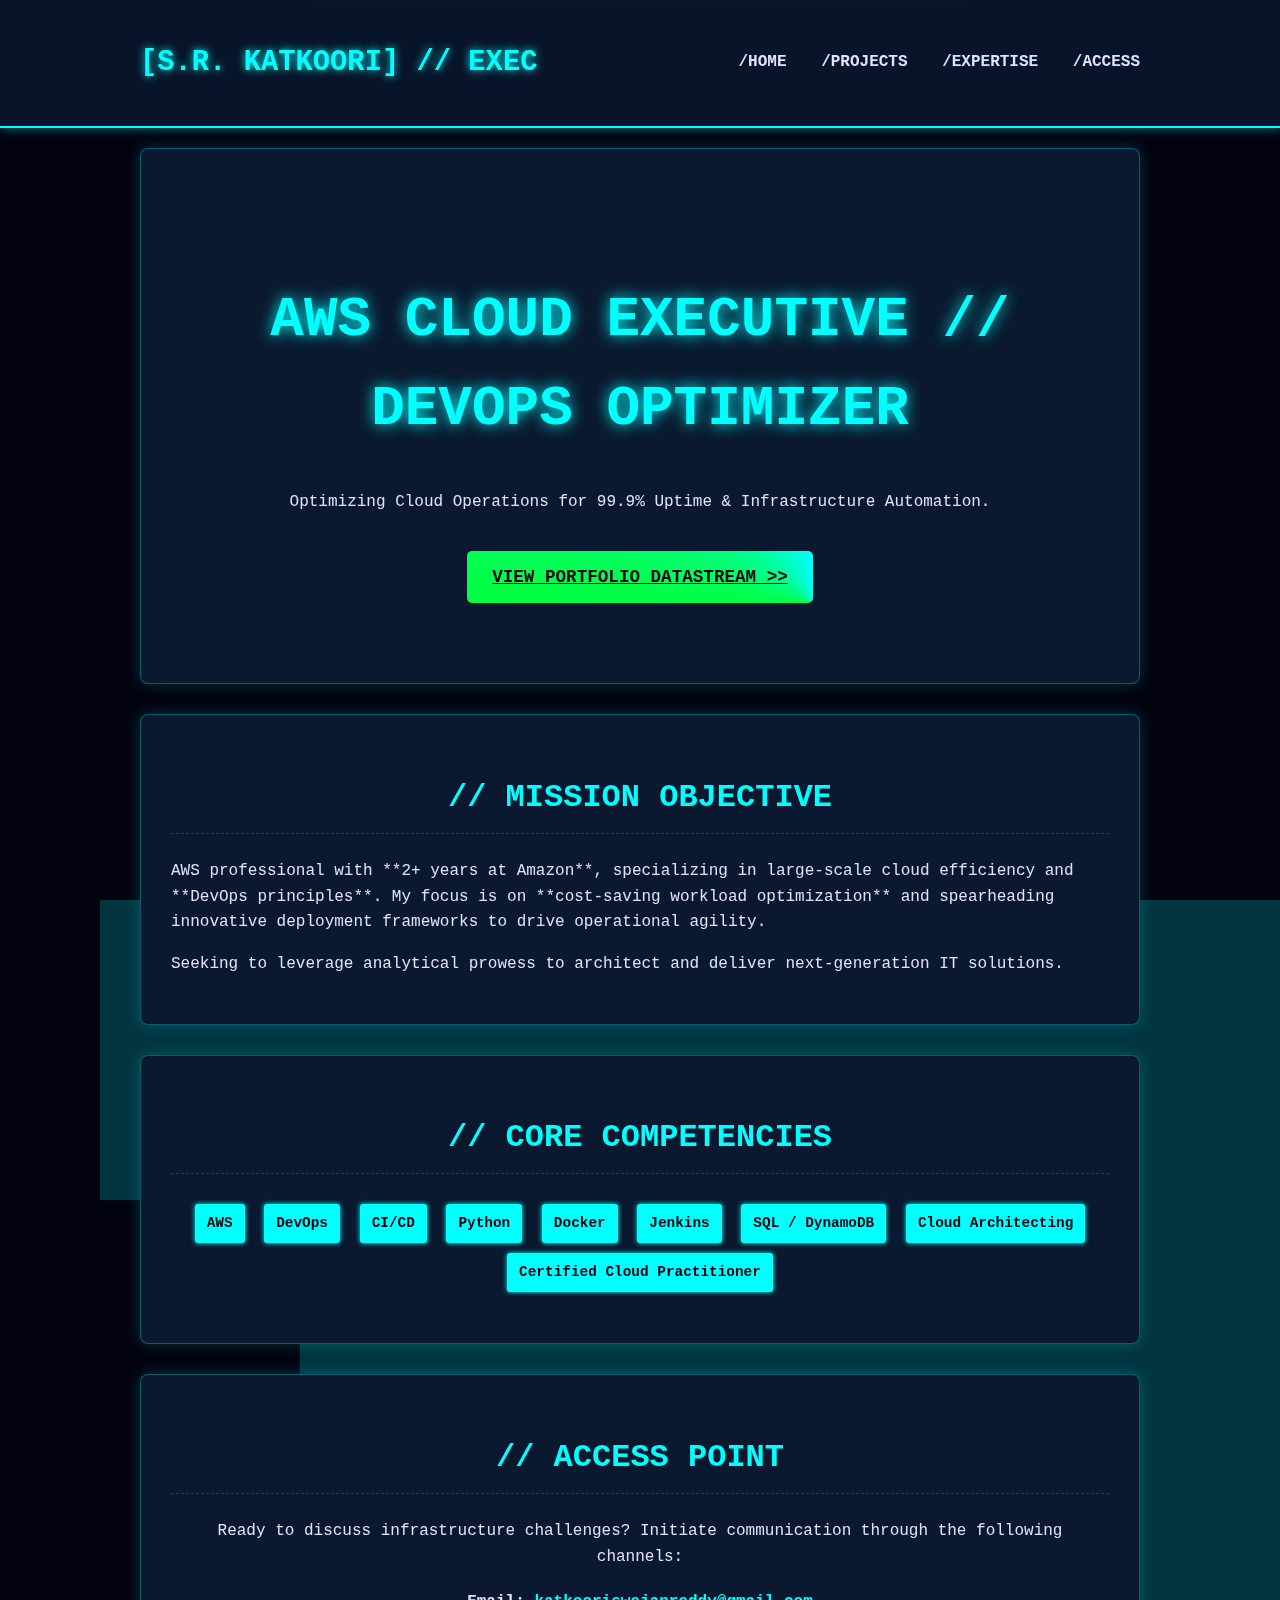
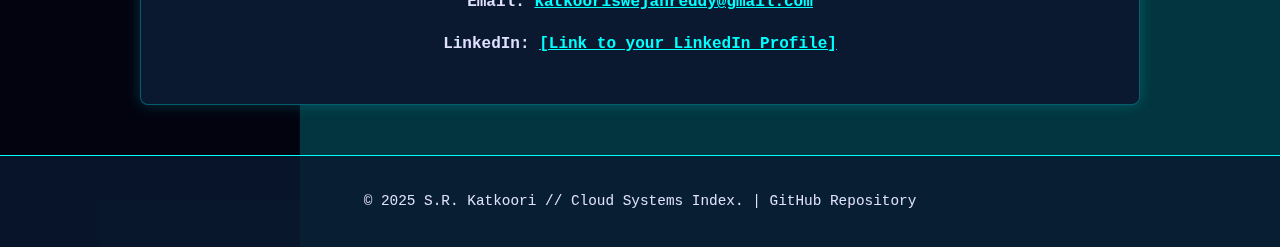
<file: index.html>
<!DOCTYPE html>
<html lang="en">
<head>
    <meta charset="UTF-8">
    <meta name="viewport" content="width=device-width, initial-scale=1.0">
    <title>S.R. Katkoori // Cloud Executive</title>
    <link rel="stylesheet" href="style.css"> 
</head>
<body>
    <header>
        <div class="container">
            <div style="display: flex; justify-content: space-between; align-items: center;">
                <span class="logo-text">[S.R. KATKOORI] // EXEC</span>
                <nav>
                    <ul>
                        <li><a href="index.html">/HOME</a></li>
                        <li><a href="projects.html">/PROJECTS</a></li>
                        <li><a href="#core-skills">/EXPERTISE</a></li>
                        <li><a href="#contact">/ACCESS</a></li>
                    </ul>
                </nav>
            </div>
        </div>
    </header>

    <div class="container">
        <section id="hero" class="hero">
            <h2>AWS CLOUD EXECUTIVE // DEVOPS OPTIMIZER</h2>
            <p>Optimizing Cloud Operations for 99.9% Uptime & Infrastructure Automation.</p>
            <a href="projects.html" class="hero-button">VIEW PORTFOLIO DATASTREAM >></a>
        </section>

        <section id="mission">
            <h2>// MISSION OBJECTIVE</h2>
            <p>AWS professional with **2+ years at Amazon**, specializing in large-scale cloud efficiency and **DevOps principles**. My focus is on **cost-saving workload optimization** and spearheading innovative deployment frameworks to drive operational agility.</p>
            <p>Seeking to leverage analytical prowess to architect and deliver next-generation IT solutions.</p>
        </section>

        <section id="core-skills">
            <h2>// CORE COMPETENCIES</h2>
            <ul class="skills-list">
                <li>AWS</li>
                <li>DevOps</li>
                <li>CI/CD</li>
                <li>Python</li>
                <li>Docker</li>
                <li>Jenkins</li>
                <li>SQL / DynamoDB</li>
                <li>Cloud Architecting</li>
                <li>Certified Cloud Practitioner</li>
            </ul>
        </section>

        <section id="contact">
            <h2>// ACCESS POINT</h2>
            <p style="text-align: center;">Ready to discuss infrastructure challenges? Initiate communication through the following channels:</p>
            <div style="text-align: center; margin-top: 20px;">
                <p><strong>Email:</strong> <a href="mailto:katkooriswejanreddy@gmail.com" class="card-link">katkooriswejanreddy@gmail.com</a></p>
                <p><strong>LinkedIn:</strong> <a href="#" class="card-link">[Link to your LinkedIn Profile]</a></p>
            </div>
        </section>

    </div>

    <footer>
        <p>&copy; 2025 S.R. Katkoori // Cloud Systems Index. | GitHub Repository</p>
    </footer>
</body>
</html>
</file>
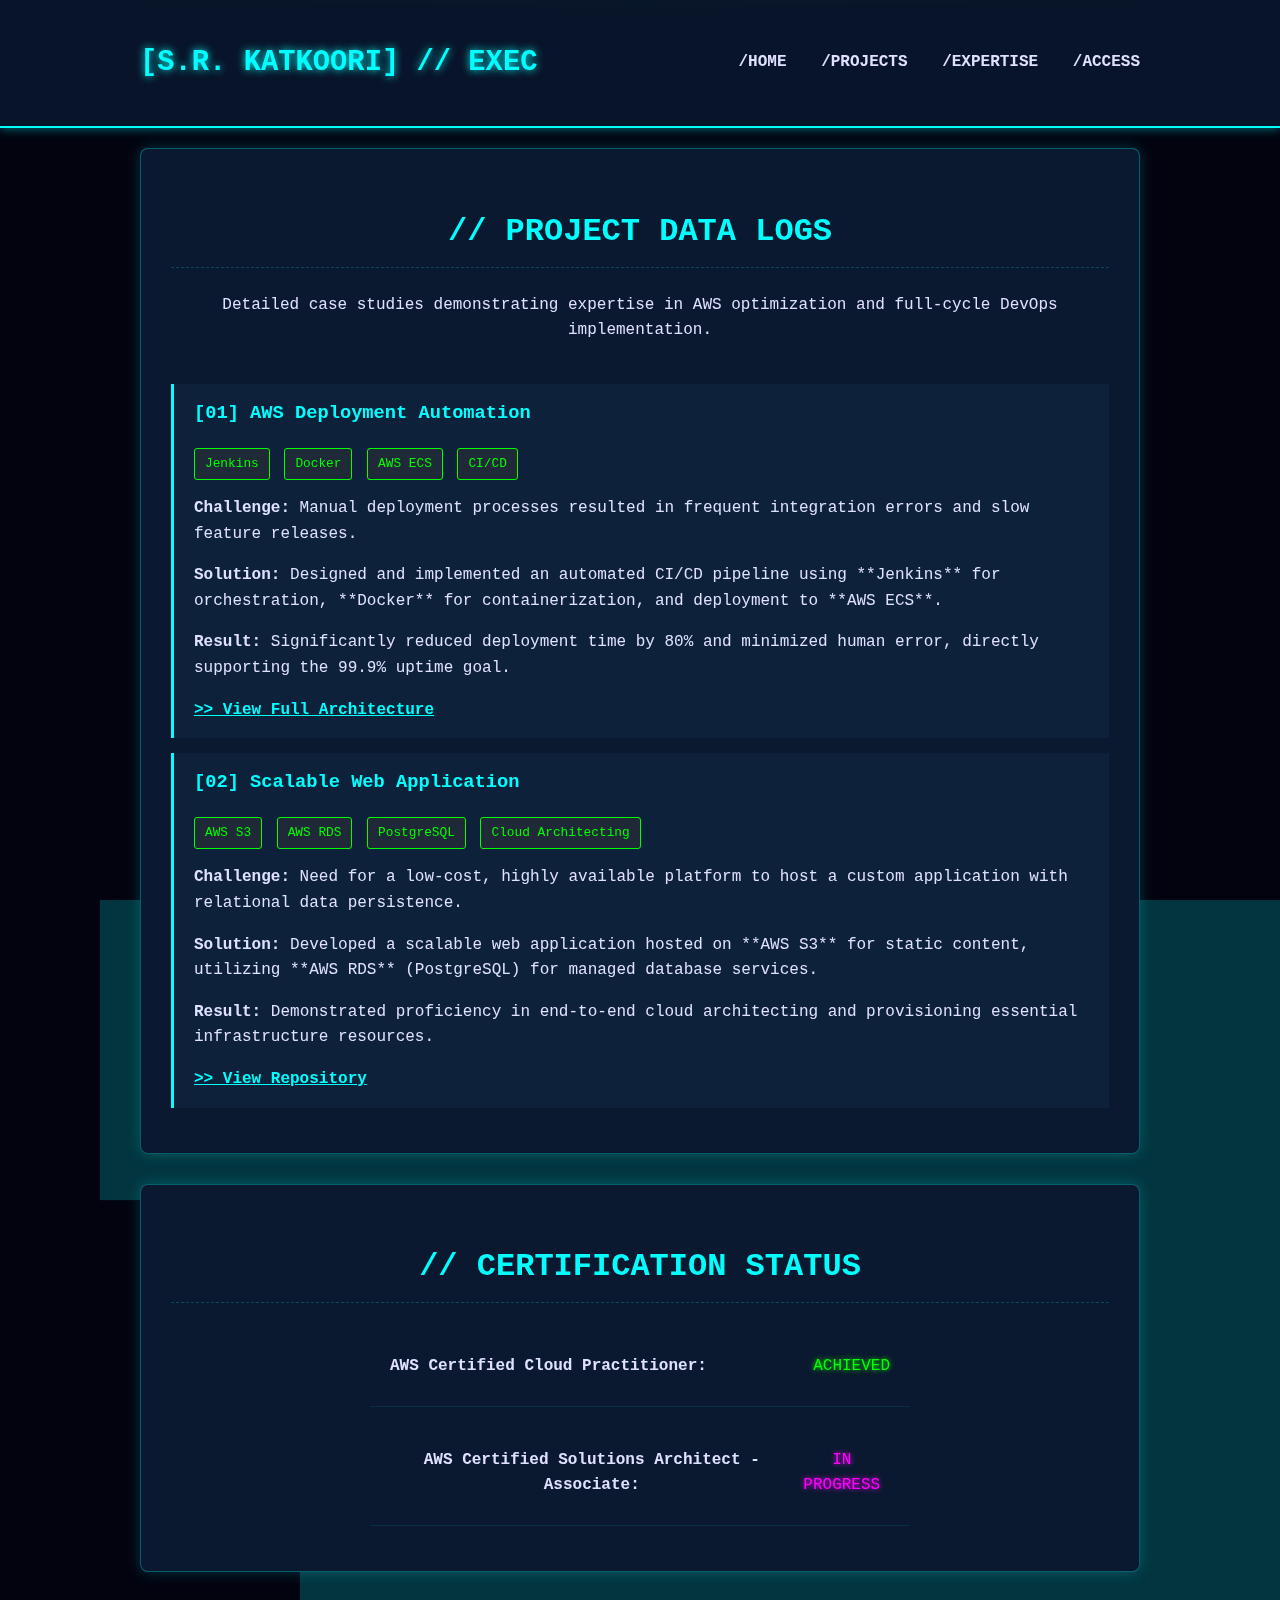
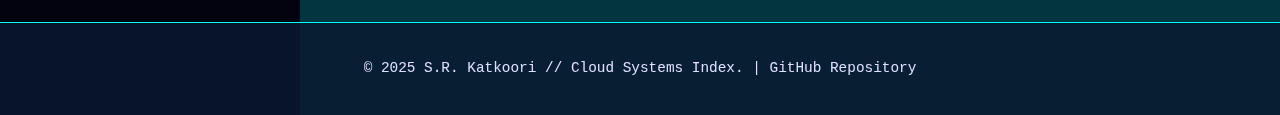
<file: projects.html>
<!DOCTYPE html>
<html lang="en">
<head>
    <meta charset="UTF-8">
    <meta name="viewport" content="width=device-width, initial-scale=1.0">
    <title>S.R. Katkoori // Project Data Logs</title>
    <link rel="stylesheet" href="style.css"> 
</head>
<body>
    <header>
        <div class="container">
            <div style="display: flex; justify-content: space-between; align-items: center;">
                <span class="logo-text">[S.R. KATKOORI] // EXEC</span>
                <nav>
                    <ul>
                        <li><a href="index.html">/HOME</a></li>
                        <li><a href="projects.html">/PROJECTS</a></li>
                        <li><a href="index.html#core-skills">/EXPERTISE</a></li>
                        <li><a href="index.html#contact">/ACCESS</a></li>
                    </ul>
                </nav>
            </div>
        </div>
    </header>

    <div class="container">
        <section>
            <h2>// PROJECT DATA LOGS</h2>
            <p style="text-align: center; margin-bottom: 40px;">Detailed case studies demonstrating expertise in AWS optimization and full-cycle DevOps implementation.</p>

            <div class="project-card large-card">
                <h3>[01] AWS Deployment Automation</h3>
                <p class="tech-tags">
                    <span>Jenkins</span>
                    <span>Docker</span>
                    <span>AWS ECS</span>
                    <span>CI/CD</span>
                </p>
                <p><strong>Challenge:</strong> Manual deployment processes resulted in frequent integration errors and slow feature releases.</p>
                <p><strong>Solution:</strong> Designed and implemented an automated CI/CD pipeline using **Jenkins** for orchestration, **Docker** for containerization, and deployment to **AWS ECS**.</p>
                <p><strong>Result:</strong> Significantly reduced deployment time by 80% and minimized human error, directly supporting the 99.9% uptime goal.</p>
                <a href="#" class="card-link">>> View Full Architecture</a>
            </div>

            <div class="project-card large-card">
                <h3>[02] Scalable Web Application</h3>
                <p class="tech-tags">
                    <span>AWS S3</span>
                    <span>AWS RDS</span>
                    <span>PostgreSQL</span>
                    <span>Cloud Architecting</span>
                </p>
                <p><strong>Challenge:</strong> Need for a low-cost, highly available platform to host a custom application with relational data persistence.</p>
                <p><strong>Solution:</strong> Developed a scalable web application hosted on **AWS S3** for static content, utilizing **AWS RDS** (PostgreSQL) for managed database services.</p>
                <p><strong>Result:</strong> Demonstrated proficiency in end-to-end cloud architecting and provisioning essential infrastructure resources.</p>
                <a href="#" class="card-link">>> View Repository</a>
            </div>
        </section>

        <section id="credentials" class="cert-section">
            <h2>// CERTIFICATION STATUS</h2>
            <div class="cert-item">
                <p><strong>AWS Certified Cloud Practitioner:</strong></p>
                <span class="status-achieved">ACHIEVED</span>
            </div>
            <div class="cert-item">
                <p><strong>AWS Certified Solutions Architect - Associate:</strong></p>
                <span class="status-inprogress">IN PROGRESS</span>
            </div>
        </section>

    </div>

    <footer>
        <p>&copy; 2025 S.R. Katkoori // Cloud Systems Index. | GitHub Repository</p>
    </footer>
</body>
</html>
</file>
<file: style.css>
/* style.css */

/* --- Variables & Base Styles (Cyberpunk/Futuristic) --- */
:root {
    --color-bg: #030310; /* Very Dark Blue/Black */
    --color-text: #E0E0FF; /* Light Blue Text */
    --color-accent: #00FFFF; /* Bright Cyan/Neon */
    --color-dark-bg: #0A192F; /* Dark Block/Container */
    --color-secondary: #FF00FF; /* Magenta for variety */
    --color-tertiary: #00FF00; /* Green for accents */
    --scan-line-color: rgba(0, 255, 255, 0.1); /* Subtle scanning line */
    --font-mono: 'Consolas', 'Courier New', monospace;
}

body {
    font-family: var(--font-mono);
    background-color: var(--color-bg);
    color: var(--color-text);
    line-height: 1.6;
    margin: 0;
    padding: 0;
    overflow-x: hidden; 
}

/* ------------------------------------- */
/* --- 3D FLOATING BACKGROUND EFFECT --- */
/* ------------------------------------- */

/* Keyframes for 3D Movement */
@keyframes move-stars {
    from { transform: translate3d(0, 0, 0); }
    to { transform: translate3d(2000px, 1000px, 0); } 
}

/* Keyframes for Flicker */
@keyframes flicker {
    0%, 100% { opacity: 0.2; }
    50% { opacity: 0.4; }
}

/* Background Particle Container */
body::before {
    content: '';
    position: fixed; 
    top: 0;
    left: 0;
    width: 100%;
    height: 100%;
    background: transparent;
    box-shadow: 
        /* The box-shadow property creates hundreds of randomized "stars" */
        1000px 1000px 1px var(--color-accent), 2000px 500px 1px var(--color-accent), 300px 1200px 1px var(--color-accent), 100px 300px 1px var(--color-accent), 
        1500px 800px 0.5px #005555, 100px 1800px 0.5px #005555, 3000px 200px 1px #00FFFF, 2500px 1500px 1px var(--color-accent),
        400px 400px 1px #009999, 1600px 1600px 1px #009999, 800px 200px 1px #009999, 1200px 1000px 1px #009999,
        500px 600px 0.5px var(--color-secondary), 1800px 1200px 1px var(--color-tertiary), 2200px 800px 2px var(--color-accent),
        700px 1400px 0.8px #FF4500, 1300px 400px 1.2px var(--color-accent), 2800px 1600px 0.6px var(--color-secondary),
        900px 1000px 1px var(--color-tertiary), 2100px 300px 0.9px #00FFFF, 400px 1700px 1.5px var(--color-accent);
    
    animation: move-stars 100s linear infinite, flicker 5s ease-in-out infinite;
    opacity: 0.2; 
    z-index: -1;
}

/* Scanning Lines (Optional subtle effect) */
body::after {
    content: '';
    position: fixed;
    top: 0;
    left: 0;
    width: 100%;
    height: 2px;
    background: linear-gradient(90deg, transparent, var(--scan-line-color), transparent);
    animation: scan 8s linear infinite;
    z-index: -1;
}

@keyframes scan {
    0% { transform: translateY(-100vh); }
    100% { transform: translateY(100vh); }
}

/* --- Layout and Structure --- */
.container {
    max-width: 1000px;
    margin: auto;
    padding: 20px;
    position: relative; 
    z-index: 10;
}

header {
    background-color: rgba(10, 25, 47, 0.8);
    backdrop-filter: blur(5px);
    border-bottom: 2px solid var(--color-accent);
    box-shadow: 0 0 10px rgba(0, 255, 255, 0.5);
    padding: 20px 0;
}

.logo-text {
    font-size: 1.8em;
    font-weight: bold;
    color: var(--color-accent);
    text-shadow: 0 0 8px var(--color-accent);
}

nav ul {
    list-style: none;
    padding: 0;
    margin: 0;
}

nav li { display: inline-block; margin-left: 25px; }

nav a {
    color: var(--color-text);
    text-decoration: none;
    font-weight: bold;
    padding: 5px 0;
}

nav a:hover {
    color: var(--color-accent);
    text-shadow: 0 0 5px var(--color-accent);
}

/* Content Sections - Dark blocks with neon borders and glow */
section {
    background-color: var(--color-dark-bg);
    padding: 30px;
    border-radius: 8px;
    margin-bottom: 30px;
    border: 1px solid rgba(0, 255, 255, 0.3);
    box-shadow: 0 0 15px rgba(0, 255, 255, 0.2);
    animation: pulse 3s ease-in-out infinite;
}

@keyframes pulse {
    0%, 100% { box-shadow: 0 0 15px rgba(0, 255, 255, 0.2); }
    50% { box-shadow: 0 0 25px rgba(0, 255, 255, 0.5); }
}

h2 {
    font-size: 2em;
    color: var(--color-accent);
    text-align: center;
    padding-bottom: 10px;
    border-bottom: 1px dashed rgba(0, 255, 255, 0.2);
    margin-bottom: 25px;
    animation: flicker-text 2s ease-in-out infinite;
}

@keyframes flicker-text {
    0%, 100% { text-shadow: 0 0 15px var(--color-accent); }
    50% { text-shadow: 0 0 20px var(--color-accent), 0 0 30px var(--color-secondary); }
}

/* Hero Section */
.hero {
    text-align: center;
    padding: 80px 20px;
}

.hero h2 {
    font-size: 3.5em;
    text-shadow: 0 0 15px var(--color-accent);
    border: none;
    animation: glitch 4s infinite; /* Glitch effect on main title */
}

@keyframes glitch {
    0%, 100% { transform: translate(0); color: var(--color-accent); }
    20% { transform: translate(-2px, 2px); color: var(--color-secondary); }
    40% { transform: translate(-2px, -2px); color: var(--color-tertiary); }
    60% { transform: translate(2px, 2px); color: var(--color-accent); }
    80% { transform: translate(2px, -2px); color: var(--color-secondary); }
}

.hero-button {
    background: conic-gradient(from 0deg, var(--color-accent), var(--color-secondary), var(--color-tertiary), var(--color-accent));
    background-size: 200% 200%;
    color: var(--color-bg);
    display: inline-block;
    padding: 12px 25px;
    border-radius: 5px;
    font-size: 1.1em;
    font-weight: bold;
    text-transform: uppercase;
    margin-top: 20px;
    transition: transform 0.3s, box-shadow 0.3s, filter 0.3s;
    animation: hologram-rotate 2s linear infinite;
}

.hero-button:hover {
    transform: scale(1.05) rotateX(5deg);
    box-shadow: 0 0 30px var(--color-accent);
    filter: brightness(1.2);
}

@keyframes hologram-rotate {
    0% { background-position: 0% 0%; }
    100% { background-position: 100% 100%; }
}

/* Project Cards */
.project-card {
    border-left: 3px solid var(--color-accent);
    padding: 15px 20px;
    margin-bottom: 15px;
    background-color: #0d223a;
    transition: transform 0.3s;
}

.project-card.large-card:hover {
    transform: perspective(500px) rotateY(3deg);
}

.project-card h3 {
    color: var(--color-accent);
    margin-top: 0;
}

.card-link {
    color: var(--color-accent);
    font-weight: bold;
}

.tech-tags span {
    display: inline-block;
    background: #1f2937;
    padding: 5px 10px;
    margin-right: 5px;
    border-radius: 3px;
    font-size: 0.8em;
    color: var(--color-tertiary);
    border: 1px solid var(--color-tertiary);
}

/* Skills Tags */
.skills-list {
    list-style: none;
    padding: 0;
    text-align: center;
}

.skills-list li {
    display: inline-block;
    background: var(--color-accent);
    color: var(--color-bg);
    padding: 8px 12px;
    margin: 5px;
    border-radius: 3px;
    font-size: 0.9em;
    font-weight: bold;
    box-shadow: 0 0 5px var(--color-accent);
}

/* Certifications */
.cert-section {
    text-align: center;
}

.cert-item {
    display: flex;
    justify-content: space-between;
    align-items: center;
    max-width: 500px;
    margin: 15px auto;
    padding: 10px 20px;
    border-bottom: 1px solid rgba(0, 255, 255, 0.1);
}

.status-achieved {
    color: var(--color-tertiary);
    text-shadow: 0 0 5px var(--color-tertiary);
}

.status-inprogress {
    color: var(--color-secondary);
    text-shadow: 0 0 5px var(--color-secondary);
}

/* Footer */
footer {
    padding: 20px;
    background-color: rgba(10, 25, 47, 0.8);
    text-align: center;
    border-top: 1px solid var(--color-accent);
    font-size: 0.9em;
}
</file>
